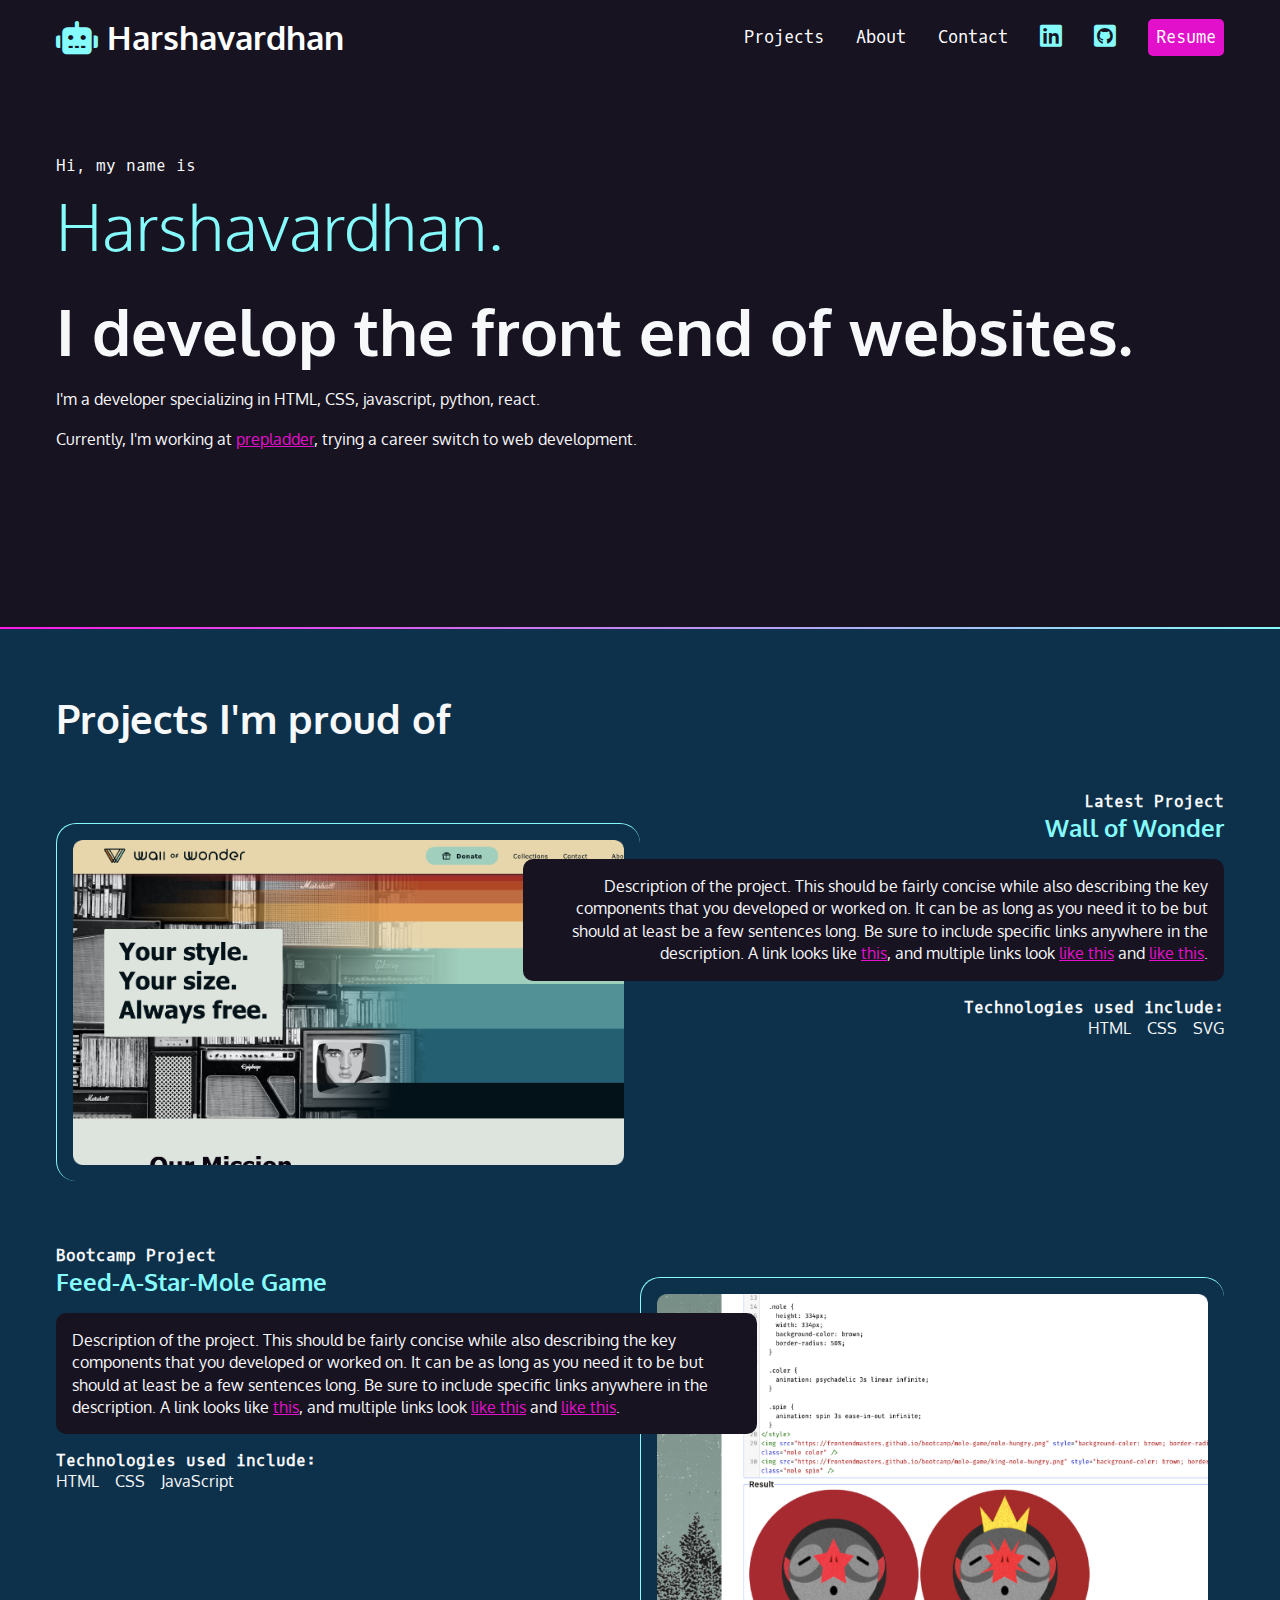
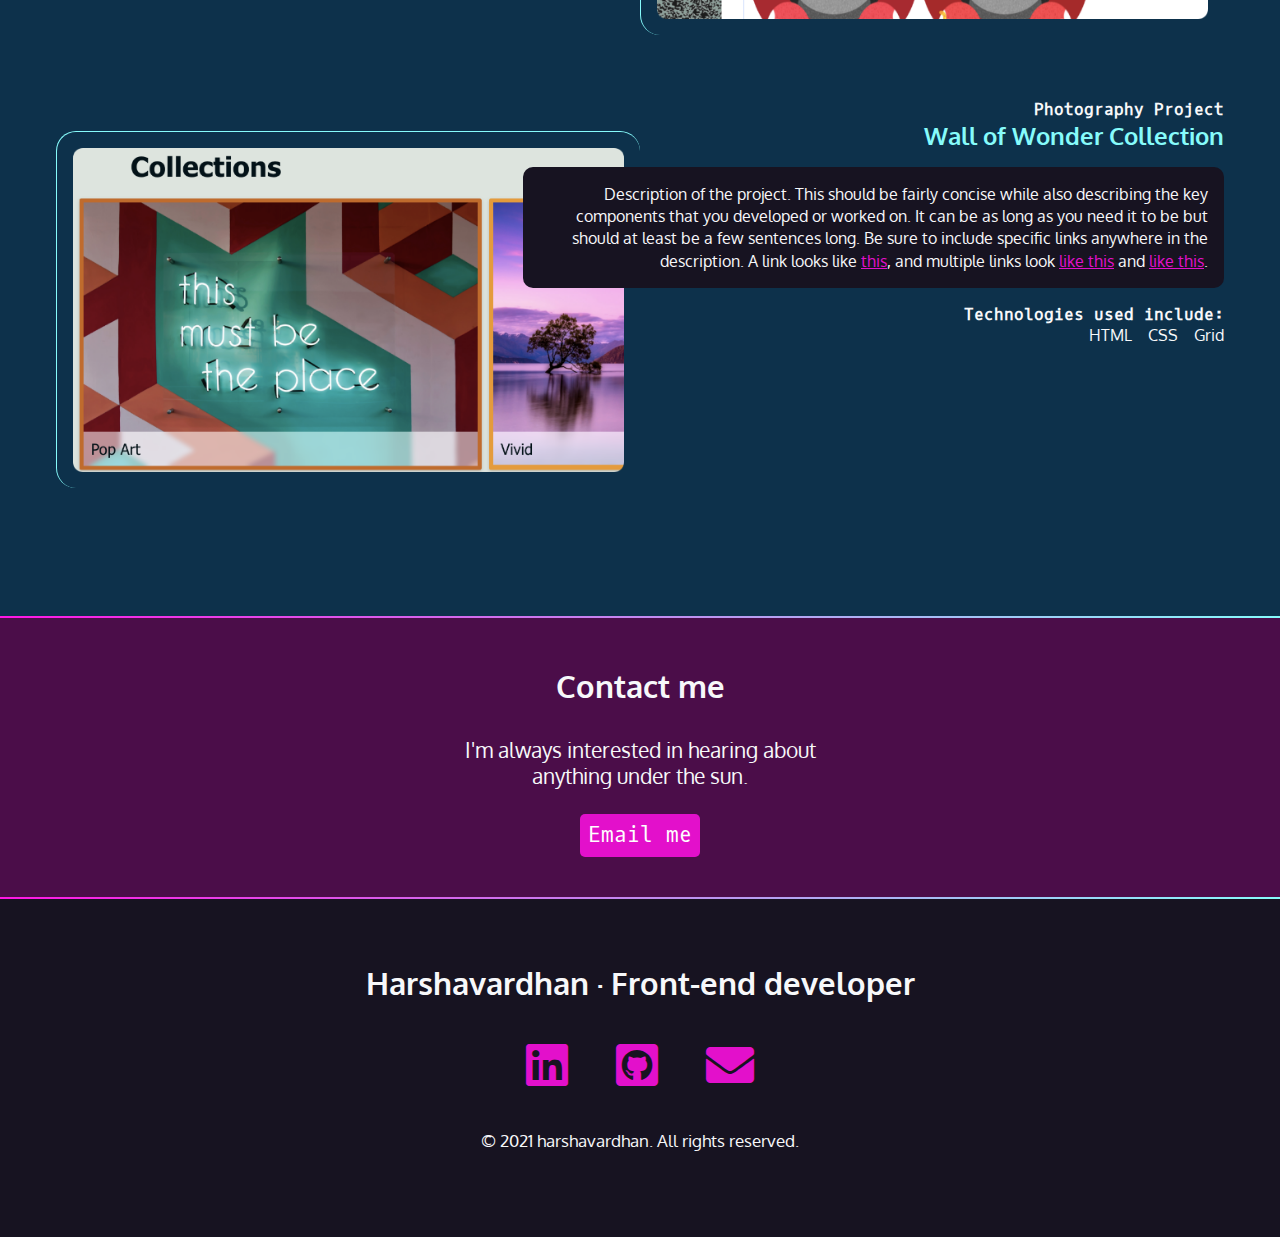
<file: index.html>
<!DOCTYPE html>
<html lang="en">
  <head>
    <meta charset="UTF-8" />
    <meta http-equiv="X-UA-Compatible" content="IE=edge" />
    <meta name="viewport" content="width=device-width, initial-scale=1.0" />
    <title>Harsha's portfolio site</title>
    <link rel="preconnect" href="https://fonts.googleapis.com" />
    <link rel="preconnect" href="https://fonts.gstatic.com" crossorigin />
    <link
      href="https://fonts.googleapis.com/css2?family=Oxygen&family=Oxygen+Mono&display=swap"
      rel="stylesheet"
    />
    <link
      href="https://cdnjs.cloudflare.com/ajax/libs/font-awesome/5.15.4/css/all.min.css"
      rel="stylesheet"
    />
    <link rel="stylesheet" href="css/style.css" />
  </head>
  <body>
    <nav>
      <ul>
        <li>
          <h1>
            <a href="index.html">
              <span class="fas fa-robot"></span>
              <span>Harshavardhan</span>
            </a>
          </h1>
        </li>
        <li><a href="#projects">Projects</a></li>
        <li><a href="html/about.html">About</a></li>
        <li><a href="#contact">Contact</a></li>
        <li>
          <a href="#">
            <span class="fab fa-linkedin" aria-hidden></span>
            <span class="sr-only">LinkedIn</span>
          </a>
        </li>
        <li>
          <a href="https://github.com/pharshavardhan2" target="_blank">
            <span class="fab fa-github-square"></span>
            <span class="sr-only">Github</span>
          </a>
        </li>
        <li><a href="#" class="btn">Resume</a></li>
      </ul>
    </nav>

    <section id="intro">
      <p class="name">Hi, my name is <span>Harshavardhan.</span></p>
      <h2>I develop the front end of websites.</h2>
      <p>
        I'm a developer specializing in HTML, CSS, javascript, python, react.
      </p>
      <p>
        Currently, I'm working at
        <a href="https://www.prepladder.com/">prepladder</a>, trying a career
        switch to web development.
      </p>
    </section>

    <div class="gradient"></div>

    <div class="dkblue">
      <section id="projects">
        <h2>Projects I'm proud of</h2>

        <article>
          <div class="text">
            <h4>Latest Project</h4>
            <h3>Wall of Wonder</h3>
            <p class="blackbox">
              Description of the project. This should be fairly concise while
              also describing the key components that you developed or worked
              on. It can be as long as you need it to be but should at least be
              a few sentences long. Be sure to include specific links anywhere
              in the description. A link looks like
              <a href="https://frontendmasters.github.io/grid-flexbox-v2/"
                >this</a
              >, and multiple links look <a href="#">like this</a> and
              <a href="#">like this</a>.
            </p>
            <h4>Technologies used include:</h4>
            <ul>
              <li>HTML</li>
              <li>CSS</li>
              <li>SVG</li>
            </ul>
          </div>
          <img
            src="img/wall-of-wonder.webp"
            alt="Screenshot of the Wall of Wonder."
          />
        </article>

        <article>
          <div class="text">
            <h4>Bootcamp Project</h4>
            <h3>Feed-A-Star-Mole Game</h3>
            <p class="blackbox">
              Description of the project. This should be fairly concise while
              also describing the key components that you developed or worked
              on. It can be as long as you need it to be but should at least be
              a few sentences long. Be sure to include specific links anywhere
              in the description. A link looks like
              <a href="https://frontendmasters.github.io/bootcamp/mole">this</a
              >, and multiple links look <a href="#">like this</a> and
              <a href="#">like this</a>.
            </p>
            <h4>Technologies used include:</h4>
            <ul>
              <li>HTML</li>
              <li>CSS</li>
              <li>JavaScript</li>
            </ul>
          </div>
          <img
            src="img/feed-a-star-mole.webp"
            alt="Screenshot of the Frontend Masters Bootcamp."
          />
        </article>

        <article>
          <div class="text">
            <h4>Photography Project</h4>
            <h3>Wall of Wonder Collection</h3>
            <p class="blackbox">
              Description of the project. This should be fairly concise while
              also describing the key components that you developed or worked
              on. It can be as long as you need it to be but should at least be
              a few sentences long. Be sure to include specific links anywhere
              in the description. A link looks like
              <a
                href="https://frontendmasters.github.io/grid-flexbox-v2/grid-figure-figcaption"
                >this</a
              >, and multiple links look <a href="#">like this</a> and
              <a href="#">like this</a>.
            </p>

            <h4>Technologies used include:</h4>
            <ul>
              <li>HTML</li>
              <li>CSS</li>
              <li>Grid</li>
            </ul>
          </div>
          <img
            src="img/wallofwonder-collections.webp"
            alt="Screenshot of the Wall of Wonder Collections."
          />
        </article>
      </section>
    </div>

    <div class="gradient"></div>

    <div class="plum">
      <section id="contact">
        <h2>Contact me</h2>
        <p>I'm always interested in hearing about anything under the sun.</p>
        <a class="btn" href="mailto:pharshavardhan2@outlook.com" target="_blank"
          >Email me</a
        >
      </section>
    </div>

    <div class="gradient"></div>

    <footer>
      <h2>Harshavardhan &middot; Front-end developer</h2>
      <ul>
        <li>
          <a href="#">
            <span class="fab fa-linkedin" aria-hidden></span>
            <span class="sr-only">LinkedIn</span>
          </a>
        </li>
        <li>
          <a href="https://github.com/pharshavardhan2" target="_blank">
            <span class="fab fa-github-square" aria-hidden></span>
            <span class="sr-only">Github</span>
          </a>
        </li>
        <li>
          <a href="mailto:pharshavardhan2@outlook.com" target="_blank">
            <span class="fas fa-envelope" aria-hidden></span>
            <span class="sr-only">Mail</span>
          </a>
        </li>
      </ul>
      <p><small>&copy; 2021 harshavardhan. All rights reserved.</small></p>
    </footer>
  </body>
</html>
</file>
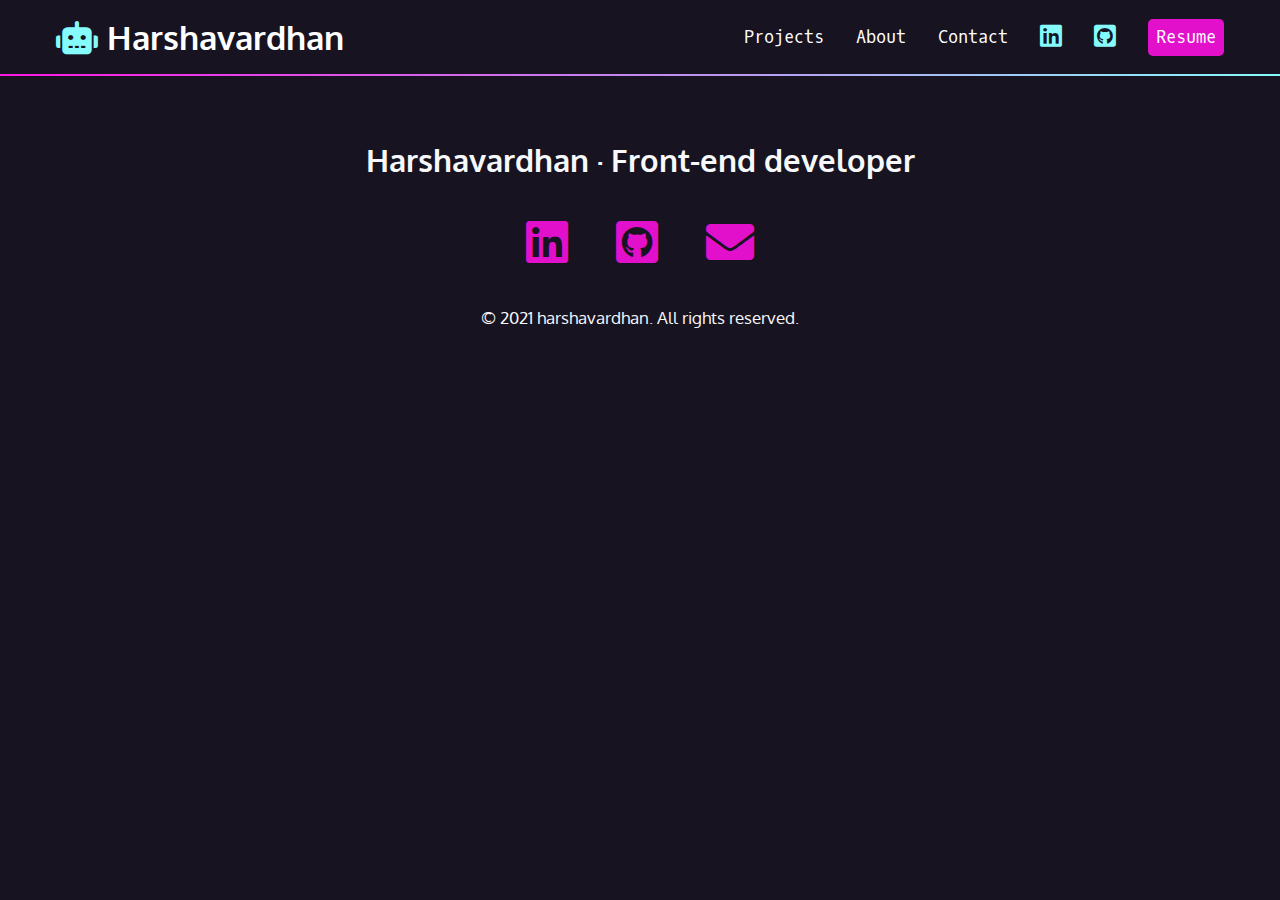
<file: html/about.html>
<!DOCTYPE html>
<html lang="en">
  <head>
    <meta charset="UTF-8" />
    <meta http-equiv="X-UA-Compatible" content="IE=edge" />
    <meta name="viewport" content="width=device-width, initial-scale=1.0" />
    <title>About harsha</title>
    <link rel="preconnect" href="https://fonts.googleapis.com" />
    <link rel="preconnect" href="https://fonts.gstatic.com" crossorigin />
    <link
      href="https://fonts.googleapis.com/css2?family=Oxygen&family=Oxygen+Mono&display=swap"
      rel="stylesheet"
    />
    <link
      href="https://cdnjs.cloudflare.com/ajax/libs/font-awesome/5.15.4/css/all.min.css"
      rel="stylesheet"
    />
    <link rel="stylesheet" href="../css/style.css" />
  </head>
  <body>
    <nav>
      <ul>
        <li>
          <h1>
            <a href="../index.html">
              <span class="fas fa-robot"></span>
              <span>Harshavardhan</span>
            </a>
          </h1>
        </li>
        <li><a href="../index.html#projects">Projects</a></li>
        <li><a href="about.html">About</a></li>
        <li><a href="../index.html#contact">Contact</a></li>
        <li>
          <a href="#">
            <span class="fab fa-linkedin" aria-hidden></span>
            <span class="sr-only">LinkedIn</span>
          </a>
        </li>
        <li>
          <a href="https://github.com/pharshavardhan2" target="_blank">
            <span class="fab fa-github-square"></span>
            <span class="sr-only">Github</span>
          </a>
        </li>
        <li><a href="#" class="btn">Resume</a></li>
      </ul>
    </nav>

    <div class="gradient"></div>

    <footer>
      <h2>Harshavardhan &middot; Front-end developer</h2>
      <ul>
        <li>
          <a href="#">
            <span class="fab fa-linkedin" aria-hidden></span>
            <span class="sr-only">LinkedIn</span>
          </a>
        </li>
        <li>
          <a href="https://github.com/pharshavardhan2" target="_blank">
            <span class="fab fa-github-square" aria-hidden></span>
            <span class="sr-only">Github</span>
          </a>
        </li>
        <li>
          <a href="mailto:pharshavardhan2@outlook.com" target="_blank">
            <span class="fas fa-envelope" aria-hidden></span>
            <span class="sr-only">Mail</span>
          </a>
        </li>
      </ul>
      <p><small>&copy; 2021 harshavardhan. All rights reserved.</small></p>
    </footer>
  </body>
</html>
</file>
<file: css/style.css>
/* variables for colors and font-stacks */
:root {
  --black: #171321;
  --dkblue: #0d314b;
  --plum: #4b0d49;
  --hotmag: #ff17e4;
  --magenta: #e310cb;
  --aqua: #86fbfb;
  --white: #f7f8fa;
  --font-size: 1.3rem;
  --mono: "Oxygen mono", monospace;
  --sans: Oxygen, sans-serif;
}

html {
  /* considers padding, margin, border as part of width and height */
  box-sizing: border-box;
}
*,
*::before,
*::after {
  box-sizing: inherit;
}
/* generic styles for the page */
body {
  padding: 0;
  margin: 0;
  font-family: var(--sans);
  background-color: var(--black);
  color: var(--white);
  font-size: var(--font-size);
}

h1,
h2,
h3 {
  margin: 0;
}

a {
  color: var(--magenta);
}

a:hover {
  color: var(--hotmag);
  text-decoration: none;
}

/* way to make change img dimensions automatically */
img {
  width: 100%;
}

/* divs for background */
.plum {
  background-color: var(--plum);
}

.dkblue {
  background-color: var(--dkblue);
}

.gradient {
  background: linear-gradient(
    90deg,
    rgba(255, 23, 228, 1) 0%,
    rgba(134, 251, 251, 1) 100%
  );
  height: 2px;
}
/* intro styles */
#intro {
  padding: 4rem 1rem 10rem 1rem;
  max-width: 1200px;
  margin: 0 auto;
}

#intro p {
  font-size: 1rem;
  line-height: 1.5;
}

#intro .name {
  font-family: var(--mono);
  font-size: 1rem;
}

.name span {
  font-family: var(--sans);
  font-size: 4rem;
  color: var(--aqua);
  display: block;
  font-weight: 300;
}

#intro h2 {
  font-size: 4rem;
}

/* projects styles */
#projects {
  padding: 4rem 1rem;
  max-width: 1200px;
  margin: 0 auto;
}

#projects h2 {
  font-size: 2.5rem;
  margin-bottom: 3rem;
}

#projects h4 {
  margin: 0;
  font-size: 1rem;
  font-family: var(--mono);
}

#projects h3 {
  color: var(--aqua);
}

.blackbox {
  background-color: var(--black);
  padding: 1rem;
  border-radius: 10px;
  font-size: 1rem;
  line-height: 1.4;
}

#projects ul {
  margin: 0;
  padding: 0;
  display: flex;
  flex-flow: row wrap;
  gap: 1rem;
  list-style-type: none;
  justify-content: flex-start;
  font-size: 1rem;
}

#projects img {
  margin: 2rem 0 4rem 0;
  padding: 1rem;
  border-top: 1px solid var(--aqua);
  border-left: 1px solid var(--aqua);
  border-radius: 20px;
}

@media (min-width: 550px) {
  article {
    display: grid;
    /* makes 10 columns with each part take 1 fraction */
    grid-template-columns: repeat(10, 1fr);
  }

  .text {
    /* makes text section drawn after image */
    order: 2;
  }

  /* for odd index projects */
  #projects article:nth-of-type(odd) .text {
    grid-column: 5/11;
    grid-row: 1/2;
    text-align: right;
  }
  #projects article:nth-of-type(odd) img {
    grid-column: 1/6;
    grid-row: 1/2;
  }
  #projects article:nth-of-type(odd) ul {
    justify-content: flex-end;
  }
  /* for even index projects */
  #projects article:nth-of-type(even) img {
    grid-column: 6/11;
    grid-row: 1/2;
  }
  #projects article:nth-of-type(even) .text {
    grid-column: 1/7;
    grid-row: 1/2;
    text-align: left;
  }
}

/* contact styles */

#contact {
  width: 400px;
  text-align: center;
  margin: 0 auto;
  padding: 3rem 0;
}

#contact p {
  margin-top: 2rem;
  margin-bottom: 2rem;
}

/* navigation */
nav {
  font-family: var(--mono);
  font-size: 80%;
  padding: 1rem;
}

nav h1 a {
  font-family: var(--sans);
}

nav ul {
  margin: 0;
  padding: 0;
  list-style-type: none;
  display: flex;
  flex-flow: row wrap;
  justify-content: center;
  align-items: center;
  gap: 2rem;
}
nav li:first-child {
  flex-basis: 100%;
  text-align: center;
}
nav [class*="fa-"] {
  font-size: 150%;
  color: var(--aqua);
}
nav h1 [class*="fa-"] {
  font-size: 100%;
  color: var(--aqua);
}
nav a {
  color: white;
  text-decoration: none;
  display: block;
}

nav a:hover,
nav [class*="fa-"]:hover {
  color: var(--magenta);
}

.btn {
  background-color: var(--magenta);
  color: white;
  padding: 0.5rem;
  border-radius: 5px;
  text-decoration: none;
  font-family: var(--mono);
}

.btn:hover {
  color: white;
  background-color: var(--hotmag);
}
/* footer section */
footer {
  text-align: center;
  padding: 4rem 0;
}
footer ul {
  list-style-type: none;
  padding: 0;
  margin: 2rem 0;
  display: flex;
  flex-flow: row wrap;
  justify-content: center;
  gap: 3rem;
  font-size: 3rem;
}

@media (min-width: 850px) {
  nav {
    max-width: 1200px;
    margin: 0 auto;
  }
  nav li:first-child {
    flex-basis: auto;
    text-align: left;
    margin-right: auto;
  }
}
</file>
